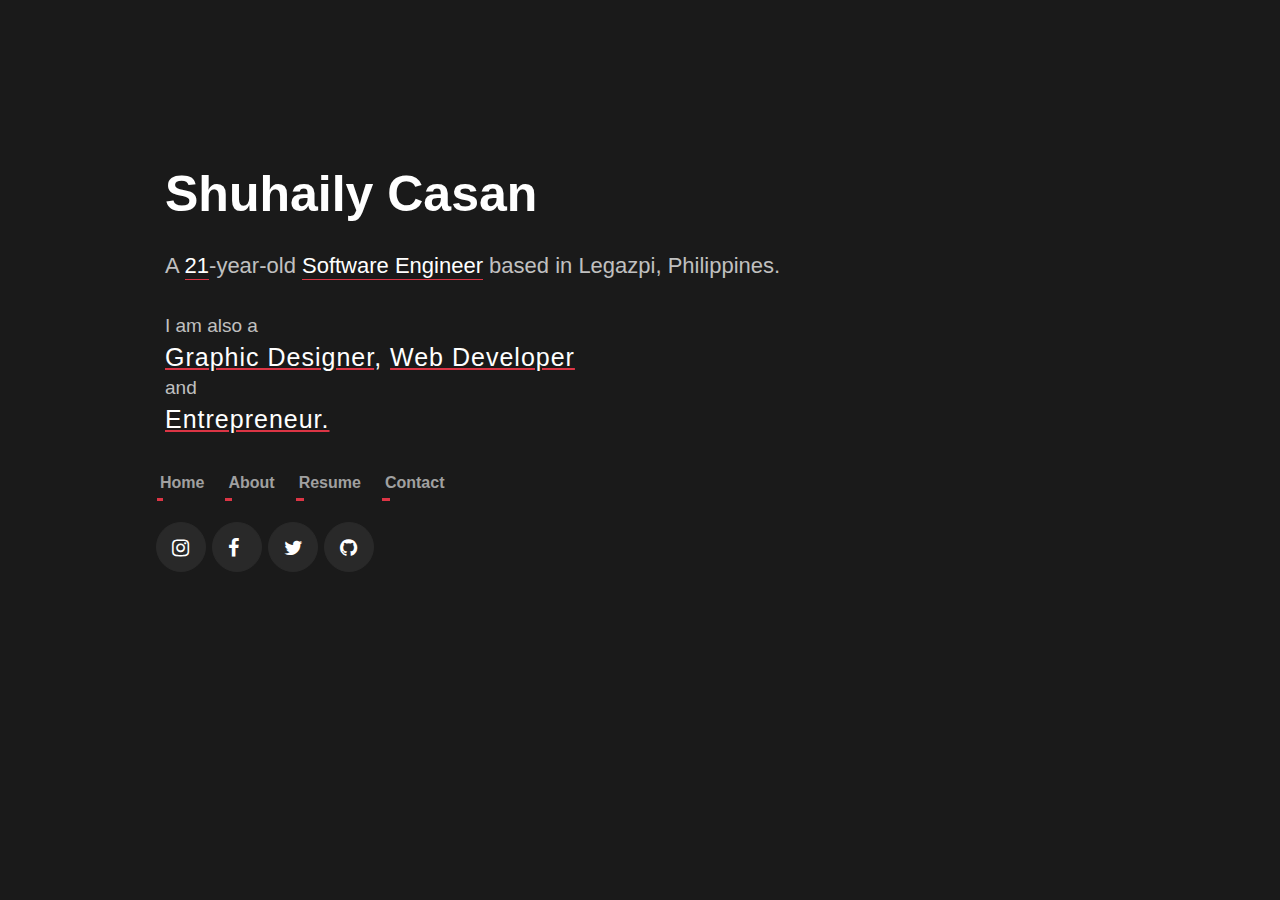
<file: index.html>
<html>
  <head>
    <title>Shuhaily Casan | Software Engineer</title>
    <link rel="stylesheet" type="text/css" href="homestyle.css">
    <link href="http://maxcdn.bootstrapcdn.com/font-awesome/4.1.0/css/font-awesome.min.css" rel="stylesheet">
   </head>
  <body>
    <div class="container">
      <div class="name">
        <h1>Shuhaily Casan</h1>
          <h2>A <p>21</p>-year-old <p>Software Engineer</p> based in Legazpi, Philippines.</h2>
          <h3>I am also a <p><u>Graphic Designer</u>, <u>Web Developer</u></p> and <p><u>Entrepreneur.</u></p></h3>
        </div>
      <ul class="nav-area">
        <li><a href="index.html">Home</a></li>
        <li><a href="about.html">About</a></li>
        <li><a href="resume.html">Resume</a></li>
        <li><a href="contact.html">Contact</a></li>
      </ul>
      
        <ul class="socmed">
        <li><a href ="#"><i class="fa fa-instagram"></i></a></li>
        <li><a href ="#"><i class="fa fa-facebook" aria-hidden="true"></i></a></li>
        <li><a href ="#"><i class="fa fa-twitter"></i></a></li>
        <li><a href ="#"><i class="fa fa-github"></i></a></li>
       
        </ul>
    </div>
  </body>
</html>
</file>
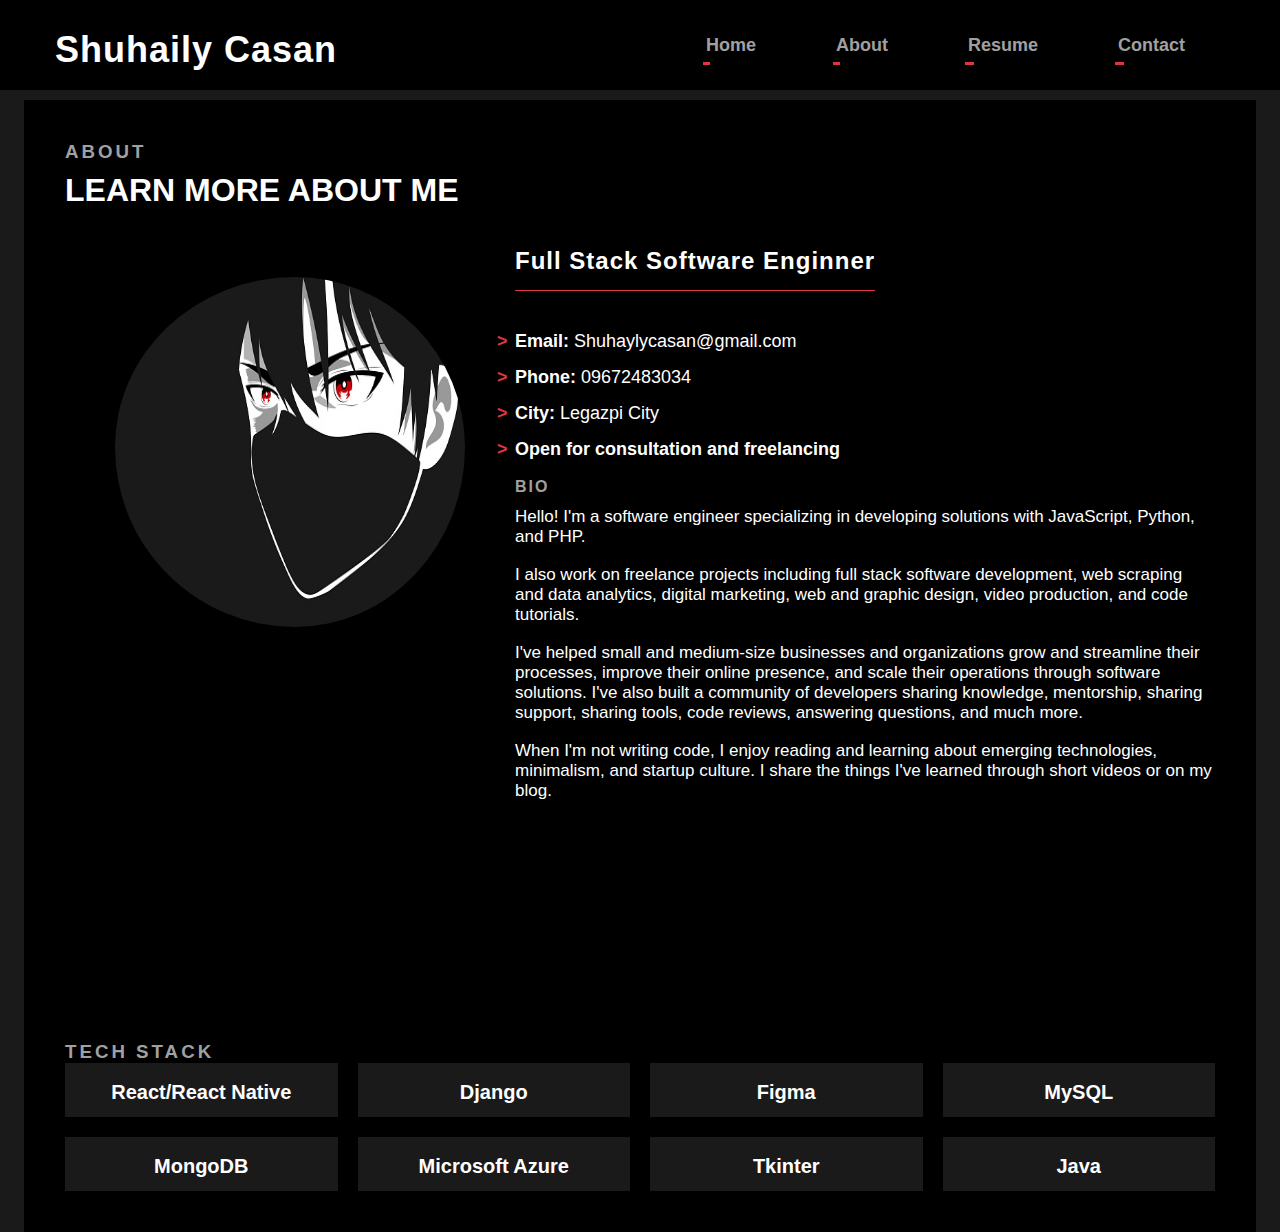
<file: about.html>
<html>
  <head>
    <title>Shuhaily Casan | Software Engineer</title>
    <link rel="stylesheet" type="text/css" href="aboutstyle.css">
    <link href="http://maxcdn.bootstrapcdn.com/font-awesome/4.1.0/css/font-awesome.min.css" rel="stylesheet">
   </head>
    <body>
    <div class="container">
     <header>
     <div class="wrapper">
     <div class="logo">
         <a href="#">Shuhaily Casan</a>
     </div>
      <ul class="nav-area">
        <li><a href="contact.html">Contact</a></li>
        <li><a href="resume.html">Resume</a></li>
        <li><a href="about.html">About</a></li>
        <li><a href="index.html">Home</a></li>
      </ul>
      </div>
      </header>
      <div class="box">
          <div class="pic">
          <h3>ABOUT</h3>
          <h1>LEARN MORE ABOUT ME</h1>
          <img src="ninjaface.jpg">
          </div>
         <div class="bio">
         <div class="title">
          <h2>Full Stack Software Enginner</h2>
          </div>
          <ul class="personal">
            <li><b>Email: </b>Shuhaylycasan@gmail.com</li>
            <li><b>Phone: </b>09672483034</li>
            <li><b>City: </b>Legazpi City</li>
            <li><b>Open for consultation and freelancing</b></li>
          </ul>
          <h4>BIO</h4>
          <p>Hello! I'm a software engineer specializing in developing solutions with JavaScript, Python, and PHP.</p><br>

            <p>I also work on freelance projects including full stack software development, web scraping and data analytics, digital marketing, web and graphic design, video production, and code tutorials.
          </p><br>
            <p>I've helped small and medium-size businesses and organizations grow and streamline their processes, improve their online presence, and scale their operations through software solutions. I've also built a community of developers sharing knowledge, mentorship, sharing support, sharing tools, code reviews, answering questions, and much more.</p><br>

            <p>When I'm not writing code, I enjoy reading and learning about emerging technologies, minimalism, and startup culture. I share the things I've learned through short videos or on my blog.</p>
            </div>
            <h3>TECH STACK</h3>
            <div class="container1">
            <div class="stack">
                <h2>React/React Native</h2>
            </div>
            <div class="stack">
                <h2>Django</h2>
            </div>
            <div class="stack">
                <h2>Figma</h2>
            </div>
             <div class="stack">
                <h2>MySQL</h2>
            </div>
             <div class="stack">
                <h2>MongoDB</h2>
            </div>
             <div class="stack">
                <h2>Microsoft Azure</h2>
            </div>
             <div class="stack">
                <h2>Tkinter</h2>
            </div>
             <div class="stack">
                <h2>Java</h2>
            </div>
            </div>
      </div>
    </div>
  </body>
</html>
</file>
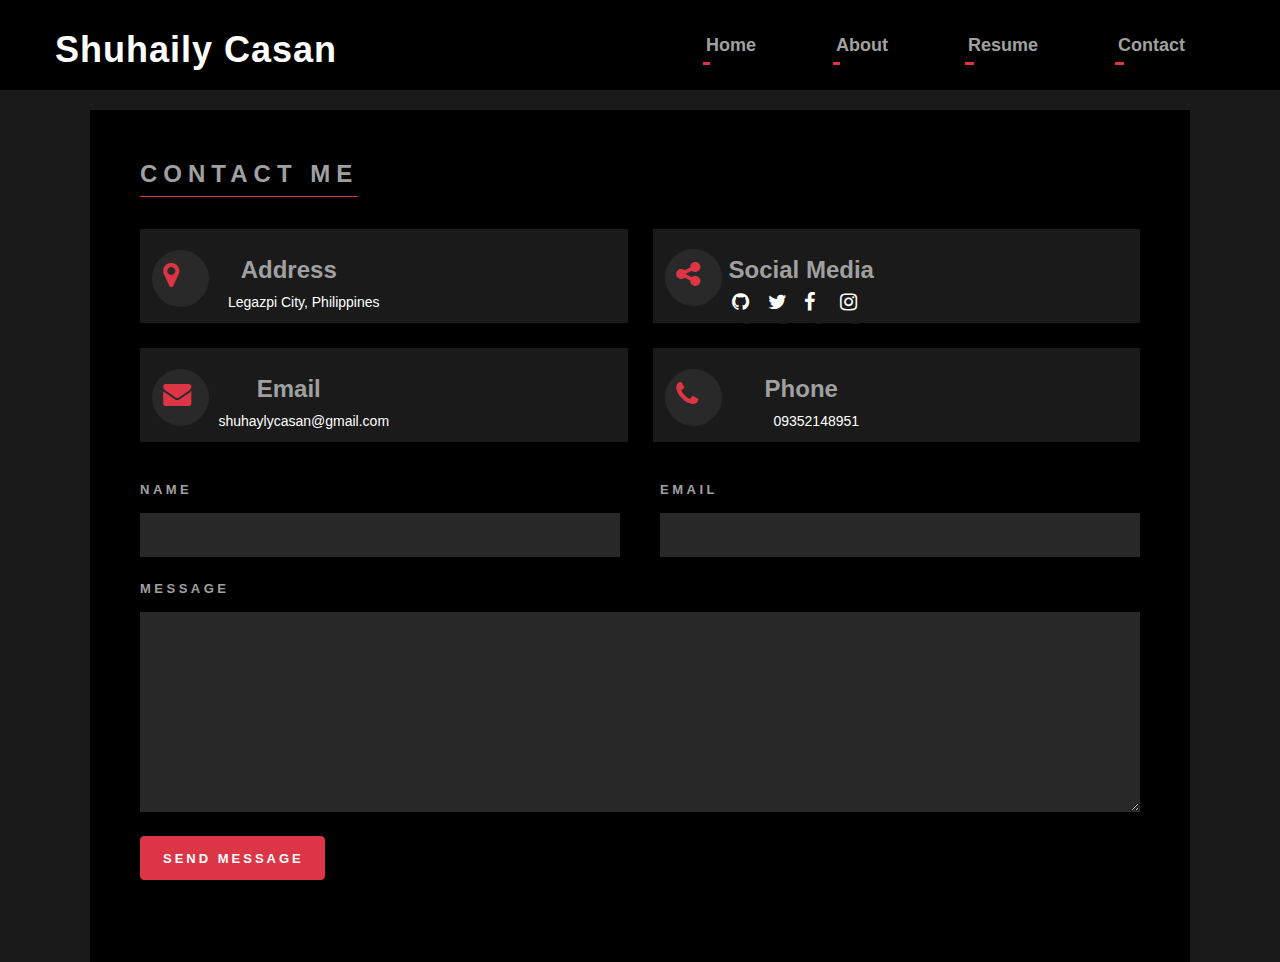
<file: contact.html>
<html>
  <head>
    <title>Shuhaily Casan | Software Engineer</title>
    <link rel="stylesheet" type="text/css" href="contactstyle.css">
    <link href="http://maxcdn.bootstrapcdn.com/font-awesome/4.1.0/css/font-awesome.min.css" rel="stylesheet">
   </head>
    <body>
    <div class="container">
     <header>
     <div class="wrapper">
     <div class="logo">
         <a href="home.html">Shuhaily Casan</a>
     </div>
      <ul class="nav-area">
        <li><a href="contact.html">Contact</a></li>
        <li><a href="resume.html">Resume</a></li>
        <li><a href="about.html">About</a></li>
        <li><a href="index.html">Home</a></li>
      </ul>
      </div>
      </header>
      
       <form action="">
       <div class="title">
           <h2>CONTACT ME</h2>
       </div>
         <div class="container1">
            <div class="stack">
             <div class="h2">
              <h2>Address</h2>
              <h4>Legazpi City, Philippines</h4>
              </div>
                <li><i class="fa fa-map-marker"></i></li>
            </div>
            <div class="stack">
                <div class="h2">
                <h2>Social Media</h2>
                <li><i class="fa fa-share-alt"></i></li>
                <ul class="socmed">
                <li><i class="fa fa-instagram"></i></li>
                <li><i class="fa fa-facebook"></i></li>
                <li><i class="fa fa-twitter"></i></li>
                <li><i class="fa fa-github"></i></li>
                 </ul>
                </div>
            </div>
            <div class="stack">
               <div class="h2">
                <h2>Email</h2>
             <h4>shuhaylycasan@gmail.com</h4>
               <li><i class="fa fa-envelope"></i></li>
                </div>
            </div>
             <div class="stack">
                 <div class="h2">
                  <h2>Phone</h2>
                  <h4>09352148951</h4>
                <li><i class="fa fa-phone"></i></li>

                  </div>
            </div>
            </div>
       <div class="half">
           <div class="item">
               <label for="name">NAME</label>
               <input type="text" id="name">
           </div>
           <div class="item">
               <label for="name">EMAIL</label>
               <input type="text" id="email">
           </div>
       </div>
       <div class="full">
           <label for="message">MESSAGE</label>
           <textarea name="" id="message"></textarea>
       </div>
       <div class="action">
        <input type="submit" value="SEND MESSAGE">
       </div>
        </form>
        </div>
    </body>
</html>
</file>
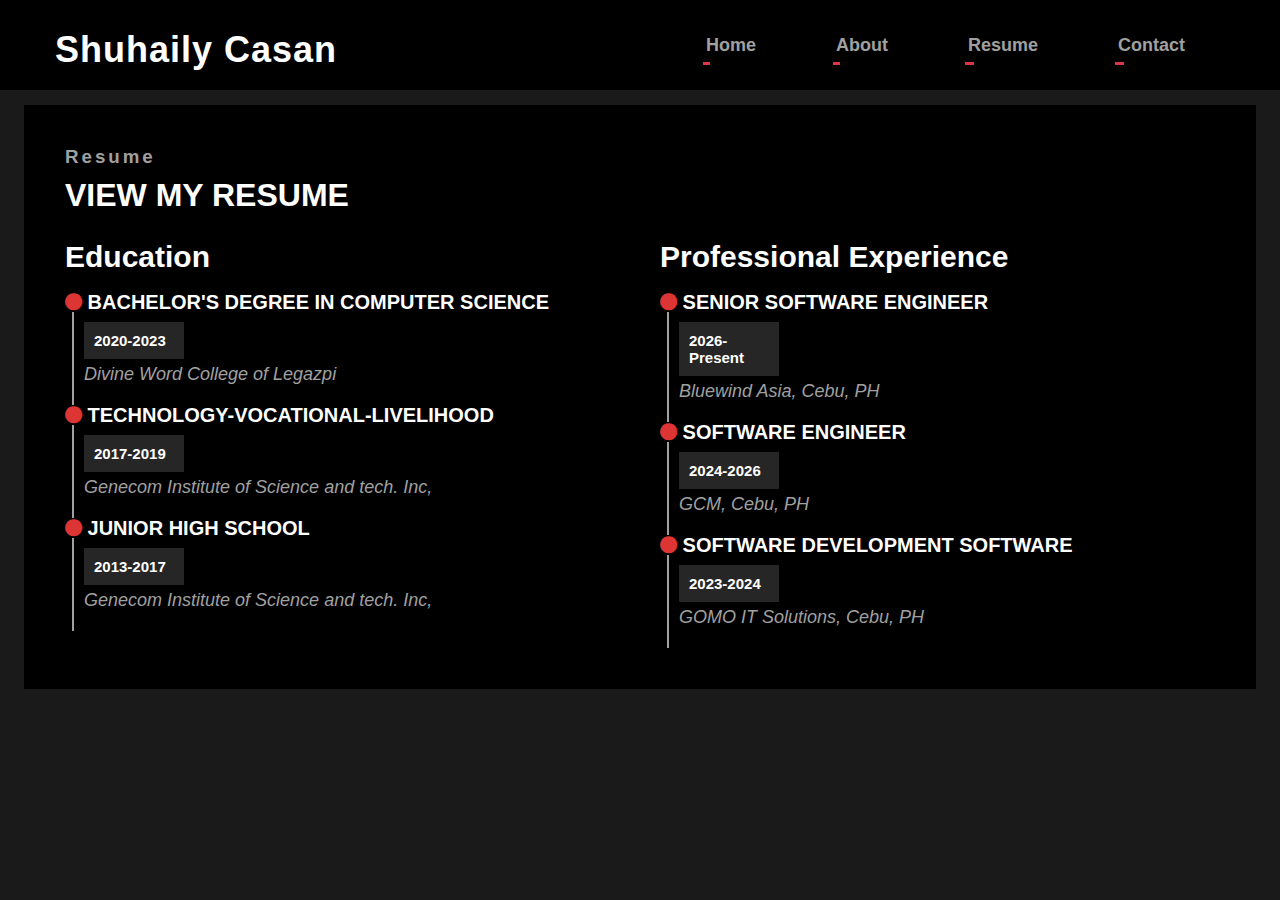
<file: resume.html>
<html>
  <head>
    <title>Shuhaily Casan | Software Engineer</title>
    <link rel="stylesheet" type="text/css" href="resumestyle.css">
    <link href="http://maxcdn.bootstrapcdn.com/font-awesome/4.1.0/css/font-awesome.min.css" rel="stylesheet">
   </head>
    <body>
    <div class="container">
     <header>
     <div class="wrapper">
     <div class="logo">
         <a href="home.html">Shuhaily Casan</a>
     </div>
      <ul class="nav-area">
        <li><a href="contact.html">Contact</a></li>
        <li><a href="resume.html">Resume</a></li>
        <li><a href="about.html">About</a></li>
        <li><a href="index.html">Home</a></li>
      </ul>
      </div>
      </header>
    <div class="box">
        <h3>Resume</h3>
        <div class="h1">
        <h1>VIEW MY RESUME</h1>
        </div>
        <br>
        <div class = "row">
        <div class = "box1">
        <p class="education">Education</p>
        <br>
        <h4><i class="fa fa-circle"></i>
        BACHELOR'S DEGREE IN COMPUTER SCIENCE</h4>
        <div class="edu">
        <div class="year">2020-2023</div>
        <p class ="school">Divine Word College of Legazpi</p>
        </div>
        <h4><i class="fa fa-circle"></i>
        TECHNOLOGY-VOCATIONAL-LIVELIHOOD</h4>
        <div class="edu">
        <div class="year">2017-2019</div>
        <p class ="school">Genecom Institute of Science and tech. Inc,</p>
        </div>
        <h4><i class="fa fa-circle"></i>
        JUNIOR HIGH SCHOOL</h4>
        <div class="edu">
        <div class="year">2013-2017</div>
        <p class ="school">Genecom Institute of Science and tech. Inc,</p>
        </div>
        
        <div class = "box1">
        <p class="education">Professional Experience</p>
        <br>
        <h4><i class="fa fa-circle"></i>
        SENIOR SOFTWARE ENGINEER</h4>
        <div class="edu">
        <div class="year">2026-Present</div>
        <p class ="school">Bluewind Asia, Cebu, PH</p>
        </div>
        <h4><i class="fa fa-circle"></i>
        SOFTWARE ENGINEER</h4>
        <div class="edu">
        <div class="year">2024-2026</div>
        <p class ="school">GCM, Cebu, PH</p>
        </div>
        <h4><i class="fa fa-circle"></i>
        SOFTWARE DEVELOPMENT SOFTWARE</h4>
        <div class="edu">
        <div class="year">2023-2024</div>
        <p class ="school">GOMO IT Solutions, Cebu, PH</p>
        </div>
        </div>
      </div>
    </div>  
    </div>
        </div>
    </body>
</html>
</file>
<file: homestyle.css>
*{
    padding: 0;
    margin: 0;
}
.container{
    width: 100%;
    height: 100%;
    padding-left: 50px;
    background-color:#1a1a1a;
}
.name{
    padding: 20px;
    padding-top: 150px;
    padding-left: 100px;
}
.name h1{
    color: #fff;
    font-family: sans-serif,"Poppins";
    font-size: 50px;
    font-weight:750;
    padding: 15px;
    transition: 0.5s;
}
.name h2{
    color: #C0C0C0;
    font-family: 'Raleway',sans-serif;
    font-weight: 100;
    font-size: 22px;
    padding:15px; 
}
.name h2 p{
    transition: 0.5s;
    color: #fff; 
    border-bottom: 1px solid #dc3545;
    display: inline-block;
}
.name h3{
     font-weight: 100;
    color: #C0C0C0;
    margin-top: 5px;
    font-size: 19px;
     font-family: sans-serif;
    padding:15px; 
}
.name h3 p{
    font-size: 25px;
    letter-spacing: 1px;
    line-height: 40px;
    color: #fff;
     font-family: sans-serif;
}
.name h3 u{
   color: #fff;
    text-decoration-color: #dc3545;
}

*,
*:before,
*:after{
    padding: 0;
    margin: 0;
    box-sizing: border-box;
}
.nav-area{
   margin: auto;
    padding-left: 100px;
}
.nav-area li{
    display:inline-block;
}
.nav-area li a{
    font-weight: 550;
    position: relative;
    font-family: "Poppins" ,sans-serif;
    color: #a0a0a0;
    text-decoration: none;
    padding:0 10px;
    
}
.nav-area li a:after{
    content: "";
    position: absolute;
    background-color: #dc3545;
    height: 3px;
    width: 10%;
    left: 7;
    bottom: -10px;
    transition: 0.3s;
}
.nav-area li a:hover:after{
    width: 50%;
    opacity: 1;
}

.socmed{
    margin: auto;
    padding-left: 105px;
    justify-content: space-around;
   
}
.socmed li {
    font-size: 20px;
    display: inline-block;
    margin:30px 1px;
    padding: 15px 15px;
    color: #fff;
    border: 1px solid #292929;
    background-color: #292929;
    border-radius: 30px;
    height: 50px;
    width: 50px;
    transition: .5s;
}
.socmed li a{
    color: #fff;
    position: relative;
    text-decoration: none;
}
.socmed li:hover{
    color: #dc3545;
    border: 1px solid #dc3545;
    background-color: #dc3545;
    transition: .5s;
}
</file>
<file: aboutstyle.css>
*{
    padding: 0;
    margin: 0;
}
body{
   background-color:#1a1a1a; 
    
}
.container{
    width: 100%;
    height:auto;
 
}
.wrapper{
    width: 1170px;
    margin:auto;
}
header{
    height: 90px;
    background: black;
    width: 100%;
    z-index: 12;
    position: fixed;
}
.logo{
    width: 30%;
    float: left;
    line-height: 100px;
}
.logo a{
    font-weight: 650;
    text-decoration: none;
    font-size: 36px;
    font-family: "Poppins" ,sans-serif;
    color: #fff;
    letter-spacing: 1px;
}
.title h2{
    letter-spacing: 1px;
    border-bottom: 1px solid #dc3545 ;
    display: inline-block;
    padding-bottom: 8px;
    margin-bottom: 32px;
}
.nav-area{
   margin: auto;
}
.nav-area li{
    padding: 30px;
    padding-top: 35px;
    float: right;
    list-style-type: none;
}
.nav-area li a{
    font-weight: 550;
    font-size: 18px;
    position: relative;
    font-family: "Poppins" ,sans-serif;
    color: #a0a0a0;
    text-decoration: none;
    padding:0 10px;
    
}
.nav-area li a:after{
    content: "";
    position: absolute;
    background-color: #dc3545;
    height: 3px;
    width: 10%;
    left: 7;
    bottom: -10px;
    transition: 0.3s;
}
.nav-area li a:hover:after{
    width: 50%;
}
.box{
    width: 1150px;
    padding:41px;
    height: auto;
    margin: auto;
    color: white;
    background: black;
    top: 100px;
    position: relative;
}
h1,h4,h2{
    font-family: "Poppins" ,sans-serif;
    line-height: 1.7;
}
h4{
    color: #a0a0a0;
    letter-spacing: 2px;
    line-height: 40px;
}
h3{
    letter-spacing: 3px;
    font-family: "Poppins" ,sans-serif;
    color: #a0a0a0;
}
.personal li {
    font-size: 18px;
    list-style: none;
    line-height: 2.0;
    font-family:  "Poppins" ,sans-serif;
}
.personal  li::before{
    content: "\003E";
    color: #dc3545;
    font-weight: bold;
    display: inline-block;
    width: 1em;
    margin-left: -1em;
    font-family:  "Poppins" ,sans-serif;
}
.pic{
    float: left;
    background-color: black;
    width: 400px;
    height: 100%;
    margin-right: 50px;
}
.pic img{
    width: 350px;
    height: 350px;
    padding: 50px;
    padding-top: 60px;
    padding-right: 60px;
    border-radius:50%;
    margin-right: 50px;
}
p{
    color: white;
    font-family:  "Poppins" ,sans-serif;
    font-size: 17px;
    font-weight: 100;
    text-align: left;
}
.bio{
    float: right;
    height: 90%;
    background-color: black;
    width: 700px;
    padding-top: 100px;
}
.container1{
    width: 100%;
    display: grid;
    grid-template-columns: repeat(auto-fit, minmax(250px, 1fr));
    grid-gap: 20px;
}
.stack{
    height: 50px;
    color: white;
    border: 2px solid #1a1a1a;
    position: relative;
    background-color: #1a1a1a;
}
.stack:hover{
    opacity: 0.9;
}
.stack h2{
    padding-top: 10px;
    text-align: center;
    color: #fff;
    font-size: 20px;
}
</file>
<file: contactstyle.css>
*{
    padding: 0;
    margin: 0;
}
body{
   background-color:#1a1a1a; 
}
.wrapper{
    width: 1170px;
    margin:auto;
}
header{
    height: 90px;
    background: black;
    width: 100%;
    z-index: 12;
}
.logo{
    width: 30%;
    float: left;
    line-height: 100px;
}
.logo a{
    font-weight: 650;
    text-decoration: none;
    font-size: 36px;
    font-family: "Poppins" ,sans-serif;
    color: #fff;
    letter-spacing: 1px;
}
.nav-area{
   margin: auto;
}
.nav-area li{
    padding: 30px;
    padding-top: 35px;
    float: right;
    list-style-type: none;
}
.nav-area li a{
    font-weight: 550;
    font-size: 18px;
    position: relative;
    font-family: "Poppins" ,sans-serif;
    color: #a0a0a0;
    text-decoration: none;
    padding:0 10px;
    
}
.nav-area li a:after{
    content: "";
    position: absolute;
    background-color: #dc3545;
    height: 3px;
    width: 10%;
    left: 7;
    bottom: -10px;
    transition: 0.3s;
}
.nav-area li a:hover:after{
    width: 50%;
}

form{
    width: 1000px;
    padding:50px;
    margin: auto;
    color: #a0a0a0;
    font-weight: 600;
    background: black;
    top: 20px;
    font-family: "Poppins" ,sans-serif;
    position: relative;
}
form .title h2{
    letter-spacing: 6px;
    border-bottom: 1px solid #dc3545 ;
    display: inline-block;
    padding-bottom: 8px;
    margin-bottom: 32px;
}
form .half{
    display: flex;
    justify-content: space-between;
}
form .half .item{
    display: flex;
    flex-direction: column;
    margin-bottom: 24px;
    width: 48%;
}
form label{
    display: block;
    font-size: 13px;
    letter-spacing: 3.5px;
    margin-bottom: 16px;
}
form .half .item input{
    border: 1px solid #282828;
    outline: 0;
    padding: 16px;
    width: 100%;
    height: 44px;
    background:#282828;
    font-size: 17px;
}
form .full{
    margin-bottom: 24px;
}
form .full textarea{
    background: #282828;
    border: 1px solid #282828;
    outline: 0;
    padding: 12px 16px;
    width: 100%;
    height: 200px;
    font-size: 17px;
}
form .action{
    margin-bottom: 32px;
}
form .action input{
    background: #343a40;
    border-radius: 4px;
    border: 1px solid #dc3545;
    cursor: pointer;
    font-size: 13px;
    font-weight: 600;
    height: 44px;
    letter-spacing: 3px;
    outline: 0;
    padding: 0 20px 0 22px;
    margin-right: 10px;
}

form .action input[type="submit"]{
    border: 1px solid #dc3545;
    background: #dc3545;
    color: #fff;
}
form .action input[type="submit"]:hover{
    background:#fff;
    color:#dc3545;
    border: 1px solid #fff;
}
form .half .item input:focus, form .full textarea:focus:hover{
opacity:0.9;
}
.container1{
    width: 100%;
    padding-bottom: 40px;
    display: grid;
    grid-template-columns: repeat(auto-fit, minmax(350px, 1fr));
    grid-gap: 25px;
    position: relative;
}
.stack{
    height: 90px;
    color: #a0a0a0;
    border: 2px solid #1a1a1a;
    position: relative;
    background-color: #1a1a1a;
}
.stack h4{
    color: white;
}
.stack i {
    float: left;
    padding: 10px 10px;
    font-size: 28px;
    width: 35px;
    height: 35px;
    border: 1px solid #292929;
    background-color: #292929;
    border-radius: 50%;
    margin-left: 10px;
    color: #dc3545;
    position: absolute;
}
.h2 h2{
    text-align: center;
    padding: 25px;
    left: 5px;
    margin-right: 200px;
    position: relative;
}
.h2 h4{
    text-align: center;
    margin-right: 140px;
    margin-top: -15px;
    font-weight: 100; 
    font-size: 14px;
    position: relative;
    left: -10
}
.stack li {
    list-style-type: none;
    margin-top: -60;
}

.h2 .socmed i{
    float: right;
}
.h2 .socmed li{
    margin-bottom: 40px;
    margin-right: 265px;
}
.h2 .socmed li i{
    font-size: 20px;
    display: inline-block;
    margin: 1px 1px;
    padding: 1px 1px;
    color: #fff;
    height: 30px;
    width: 30px;  
    background-color: #1a1a1a;
    border: 1px solid #1a1a1a;
    position: relative;
}
.h2 .socmed li i:hover{
    color: #dc3545;
}
</file>
<file: resumestyle.css>
*{
    padding: 0;
    margin: 0;
}
body{
   background-color:#1a1a1a; 
}
.wrapper{
    width: 1170px;
    margin:auto;
}
header{
    height: 90px;
    background: black;
    width: 100%;
    z-index: 12;
}
.logo{
    width: 30%;
    float: left;
    line-height: 100px;
}
.logo a{
    font-weight: 650;
    text-decoration: none;
    font-size: 36px;
    font-family: "Poppins" ,sans-serif;
    color: #fff;
    letter-spacing: 1px;
}
.nav-area{
   margin: auto;
}
.nav-area li{
    padding: 30px;
    padding-top: 35px;
    float: right;
    list-style-type: none;
}
.nav-area li a{
    font-weight: 550;
    font-size: 18px;
    position: relative;
    font-family: "Poppins" ,sans-serif;
    color: #a0a0a0;
    text-decoration: none;
    padding:0 10px;
    
}
.nav-area li a:after{
    content: "";
    position: absolute;
    background-color: #dc3545;
    height: 3px;
    width: 10%;
    left: 7;
    bottom: -10px;
    transition: 0.3s;
}
.nav-area li a:hover:after{
    width: 50%;
}

.box{
    width: 1150px;
    padding:41px;
    height: auto;
    margin: auto;
    color: white;
    background: black;
    top: 15px;
    position: relative;
}
.edu{
    border-left: 2px solid #a0a0a0;
    padding: 10px;
    padding-bottom: 20px;
    margin-left: 5px; 
    margin-left: 7px;
}

.box i{
    color: #dc3534;
}
h4{
    font-family: "Poppins" ,sans-serif;
    line-height: 5px;
    font-size: 20px;
    font-weight: 700;
}
h3{
    letter-spacing: 3px;
    font-family: "Poppins" ,sans-serif;
    color: #a0a0a0;
}
p{
    font-size: 20px;
    font-family: "Poppins" ,sans-serif;

}
.education{
    font-size: 30px;
    font-weight: 600;
    font-family: "Poppins" ,sans-serif;
}
.year{
    font-size: 15px;
    font-family: "Poppins" ,sans-serif;
    background-color: rgba(255, 255, 255, 0.15);
    width: 80px;
    padding: 10px;
    font-weight: 700;
}
.school{
    font-size: 18px;
    font-family: "Poppins" ,sans-serif;
    padding: 5px 0 0 0;
    color: #a0a0a0;
    font-style: italic;
}
h1{
    font-family: "Poppins" ,sans-serif;
    line-height: 1.7;
}

.row{
  column-count: 2;
  column-gap: 40px;
}
</file>
